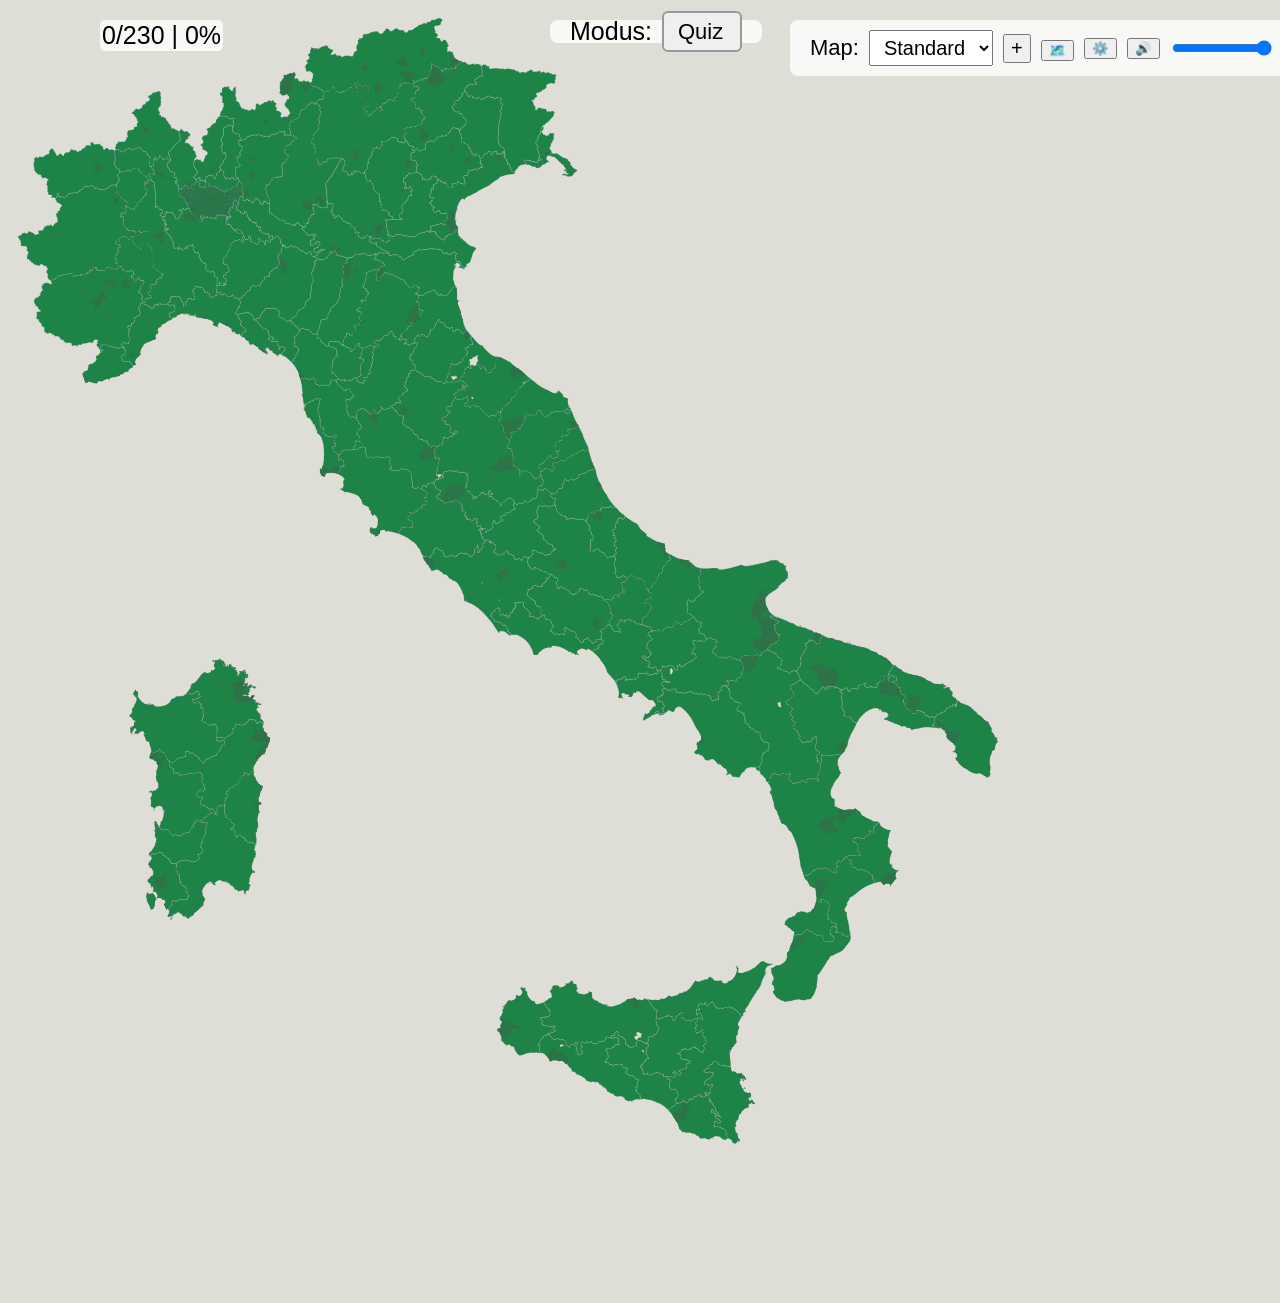
<file: index.html>
﻿<!doctype html>
<html lang="de">
<head>
    <meta charset="utf-8">
    <meta name="viewport" content="width=device-width, initial-scale=1">
    <title>Quiz Map</title>
    <link rel="stylesheet" href="style.css">
</head>
<body>
<div id="mapContainer"></div>

<div id="toggle" class="toggle"></div>
<div id="score">0/135 | 0%</div>
<div id="quizInstruction" style="font-size:18px; font-weight:bold; margin-bottom:5px;"></div>

<div id="modeSelector">
    <label for="mode">Modus:</label>
    <select id="mode">
        <option value="quiz">Quiz</option>
        <option value="lernen">Lernen</option>
    </select>
</div>

<div id="mapSelector">
    <label for="mapSelect">Map:</label>
    <select id="mapSelect">
        <option value="default">Standard</option>
    </select>
    <button id="addMapBtn">+</button>
    <button id="deleteMapBtn" style="display:none;" title="Map löschen">
            <svg width="18" height="18" viewBox="0 0 24 24"
                 fill="none"
                 stroke="currentColor"
                 stroke-width="2"
                 stroke-linecap="round"
                 stroke-linejoin="round">
                <polyline points="3 6 5 6 21 6"/>
                <path d="M19 6l-1 14a2 2 0 0 1-2 2H8a2 2 0 0 1-2-2L5 6"/>
                <path d="M10 11v6"/>
                <path d="M14 11v6"/>
                <path d="M9 6V4a1 1 0 0 1 1-1h4a1 1 0 0 1 1 1v2"/>
            </svg>
    </button>
    <div id="mapTools" class="menuWrapper">
        <button id="mapMenuBtn" title="Karten-Menü" aria-haspopup="true" aria-expanded="false">🗺️</button>
        <div id="mapMenu" class="menu" aria-label="Karten-Menü">
            <button id="toggleMapBtn" type="button">Alle Gemeinden markieren / zurücksetzen</button>
            <label class="menuToggle">
                <input id="markModeToggle" type="checkbox">
                <span>Markierungsmodus</span>
            </label>
        </div>
    </div>
    <button id="mouseBtn" title="Tooltip Einstellungen">⚙️</button>
    <button id="soundToggleBtn" title="Sound an/aus">🔊</button>
    <input id="volumeSlider" type="range" min="0" max="1" step="0.05" value="1" style="width:100px;">

</div>



<!-- Tooltip Einstellungen Modal -->
<div id="tooltipModal" class="modal">
    <div class="modalContent">
        <h3>Tooltip Einstellungen</h3>

        <div style="margin-top:10px;">
            <h4>Provinz-spezifische Anpassungen</h4>
            <div id="provinceTooltipList"></div>
        </div>

        <button id="saveTooltipBtn">Speichern</button>
        <button id="cancelTooltipBtn">Abbrechen</button>
    </div>
</div>



<!-- Overlay Fenster -->
<div id="mapModal" class="modal">
    <div class="modalContent">
        <h3>Custom Map erstellen</h3>

        <div id="regionProvinceList"></div>

        <button id="saveMapBtn">Speichern</button>
        <button id="cancelMapBtn">Abbrechen</button>
    </div>
</div>


<script src="js/state.js" defer></script>
<script src="js/sound.js" defer></script>
<script src="js/maps.js" defer></script>
<script src="js/tooltip-settings.js" defer></script>
<script src="js/quiz.js" defer></script>
<script src="js/svg-loader.js" defer></script>
</body>
</html>
</file>
<file: style.css>
#modeSelector {
    display: flex;
    align-items: center;
    position: absolute;
    top: 20px;
    left: 550px;
    font-family: sans-serif;
    font-size: 25px;
    background: rgba(255,255,255,0.8);
    padding: 10px 20px;
    border-radius: 8px;
    height: 3px;
    gap: 10px;
}

#modeSelector select {
    appearance: none;
    -webkit-appearance: none;
    -moz-appearance: none;

    border: 2px solid #999;
    border-radius: 6px;

    font-size: 22px;
    padding: 6px 14px;
    min-height: 40px;
    width: 80px;

    cursor: pointer;
}

#modeSelector select:focus {
    outline: none; /* entfernt die dicke Standard-Markierung */
    border: 2px solid #999; /* eigene dünne Umrandung */
    box-shadow: 0 0 5px rgba(30,131,70,0.7), 0 0 15px rgba(30,131,70,0.4),
    0 0 30px rgba(30,131,70,0.2);
}

#mapSelector {
    display: flex;
    align-items: center;
    position: absolute;
    top: 20px;
    left: 790px;
    font-family: sans-serif;
    font-size: 22px;
    background: rgba(255,255,255,0.8);
    padding: 10px 20px;
    border-radius: 8px;
    gap: 10px;
}

#mapSelector select {
    font-size: 20px;
    padding: 5px 10px;
}

#addMapBtn {
    font-size: 20px;
    cursor: pointer;
}

.menuWrapper {
    position: relative;
}

.menuWrapper > button,
.menu button {
    cursor: pointer;
}

.menu {
    display: none;
    position: absolute;
    top: calc(100% + 8px);
    right: 0;
    min-width: 260px;
    padding: 8px;
    background: white;
    border: 1px solid #bbb;
    border-radius: 8px;
    box-shadow: 0 8px 18px rgba(0,0,0,0.18);
    z-index: 20;
}

.menu.open {
    display: grid;
    gap: 8px;
}

.menu button,
.menuToggle {
    width: 100%;
    box-sizing: border-box;
    font-size: 16px;
    font-family: sans-serif;
}

.menu button {
    padding: 8px 10px;
    text-align: left;
    background: #f4f4f4;
    border: 1px solid #ccc;
    border-radius: 6px;
}

.menuToggle {
    display: flex;
    align-items: center;
    gap: 8px;
    padding: 8px 4px;
    cursor: pointer;
}

body.markModeActive #mapMenuBtn {
    outline: 3px solid rgba(30,131,70,0.55);
}

.modal {
    display: none;
    position: fixed;
    inset: 0;
    background: rgba(0,0,0,0.4);
}

.modalContent {
    background: white;
    padding: 20px;
    width: 400px;
    max-height: 70vh;
    overflow-y: auto;
    margin: 100px auto;
    border-radius: 10px;
}
</file>
